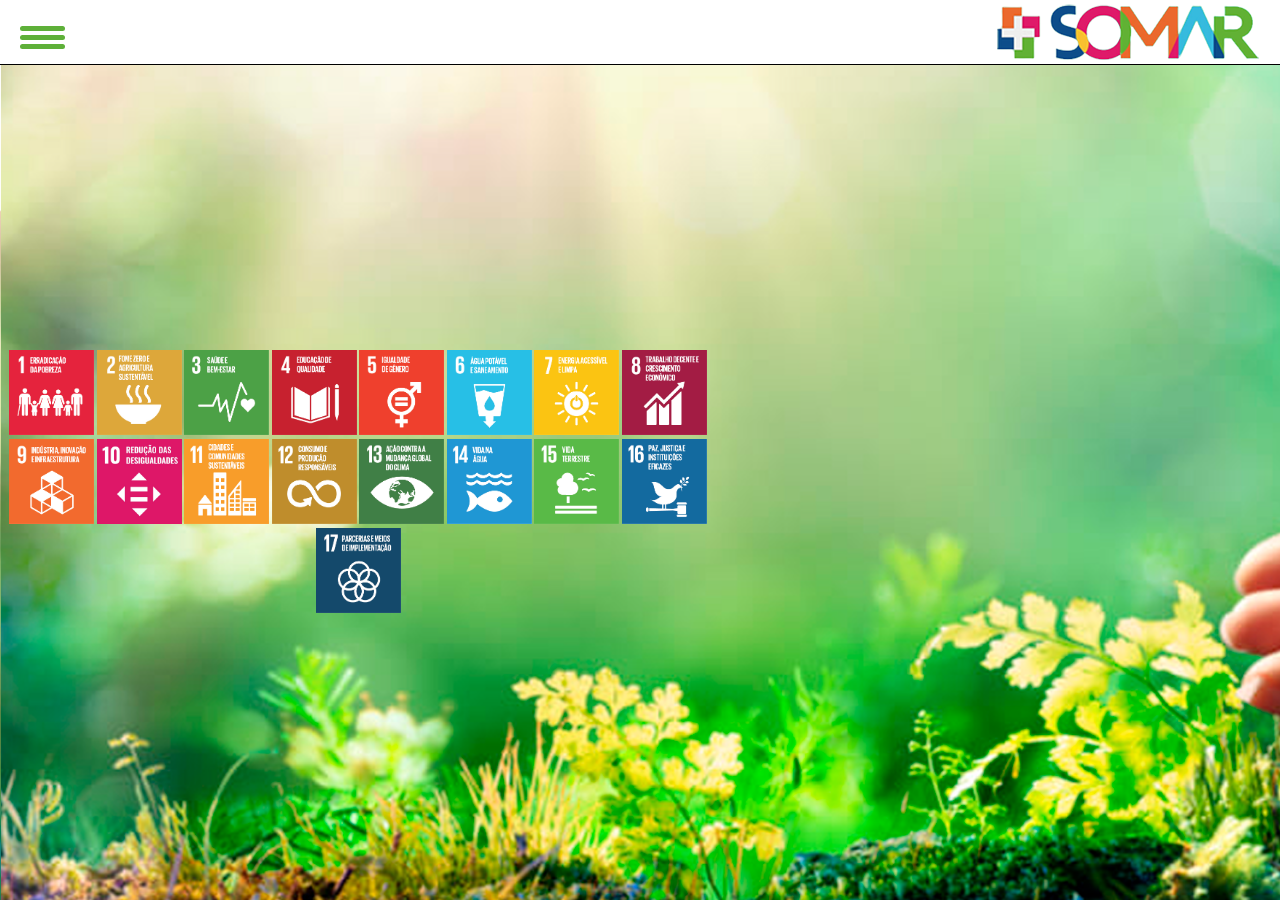
<file: index.html>
<!DOCTYPE html>
<html lang="pt-br">

<head>
  <meta charset="utf-8">
  <link rel="LOGO_SOMAR.png" type="png" href="LOGO_SOMAR.png">
  <meta name="viewport" content="width=device-width">
  <title>PROJETO SOMAR</title>
  <link href="style.css" rel="stylesheet" type="text/css" />
</head>

<body>
  
  <header>
     <div id="menu">
  <div id="linhamenu" onclick="menuOnClick()">
    <div id="linha1" class="linha"></div>
    <div id="linha2" class="linha"></div>
    <div id="linha3" class="linha"></div>
  </div>
  <nav class="nav" id="nav">
    <ul>
      <li><a href="index.html">Home</a></li>
      <li><a href="sobre.html">Sobre o Projeto</a></li> <!-- adicionei texto: Sobre 'o Projeto'-->
      <li><a href="login.html">Login</a></li>
      <li><a href="cadastro.html">Cadastro</a></li>
      
    </ul>
  </nav> 
</div>

<div class="fundomenu" id="fundomenu"></div>
  </header>
  <div class="imagemlink">
    <a href="odd1.html" class="linkodd" id="linkimagem"><img src="ERRADICAR A POBREZA.png" /></a>
    <a href="odd2.html" class="linkodd"id="linkimagem"><img src="ERRADICAR_FOME - FOME_ZERO.png" /></a>
    <a href="odd3.html" class="linkodd" id="linkimagem"><img src="SAUDE E BEM-ESTAR.png" /></a>
    <a href="odd4.html"class="linkodd" id="linkimagem"><img src="EDUCAÇAO DE QUALIDADE.png" /></a>
    <a href="odd5.html" class="linkodd"id="linkimagem"><img src="IGUALDADE DE GENERO.png" /></a>
    <a href="odd6.html" class="linkodd"id="linkimagem"><img src="AGUA POTAVEL E SENEAMENTO.png" /></a>
    <a href="odd7.html"class="linkodd" id="linkimagem"><img src="ENERGIA SUSTENTAVEL E ACESSIVEL.png" /></a>
    <a href="odd8.html" class="linkodd"id="linkimagem"><img src="TRABALHO DIGNO E CRESCIMENTO ECONOMICO.png" /></a>
    <a href="odd9.html" class="linkodd" id="linkimagem"><img src="INDUSTRIA INOVAÇÃO INFRAESTRUTURA.png" /></a>
    <a href="odd10.html" class="linkodd"id="linkimagem"><img src="REDUÇÃO DAS DESIGUALDADES.jpg" /></a>
    <a href="" class="linkodd"id="linkimagem"><img src="CIDADES E COMUNIDADES SUSTENTAVEIS.png" /></a>
    <a href="" class="linkodd"id="linkimagem"><img src="PRODUÇÃO E CONSUMO RESPONSAVEIS.png" /></a>
    <a href="" class="linkodd"id="linkimagem"><img src="AÇÃO CLIMATICA.png" /></a>
    <a href="" class="linkodd"id="linkimagem"><img src="PROTEGER A VIDA MARINHA.png" /></a>
    <a href="" class="linkodd"id="linkimagem"><img src="PROTEGER A VIDA TERRESTRE.png" /></a>
    <a href="" class="linkodd"id="linkimagem"><img src="PAZ JUSTIÇA E INSTITUIÇÕES EFICAZES.png" /></a>
    <a href="" class="linkodd"id="linkimagem"><img src="PARCERIAS PARA IMPLEMENTAÇÃO DOS OBJETIVOS.png" /></a>
  </div>
  
  
  
  <script src="script.js"></script>
  <script src="https://replit.com/public/js/replit-badge-v2.js" theme="dark" position="bottom-right"></script>


</body>

</html>
</file>
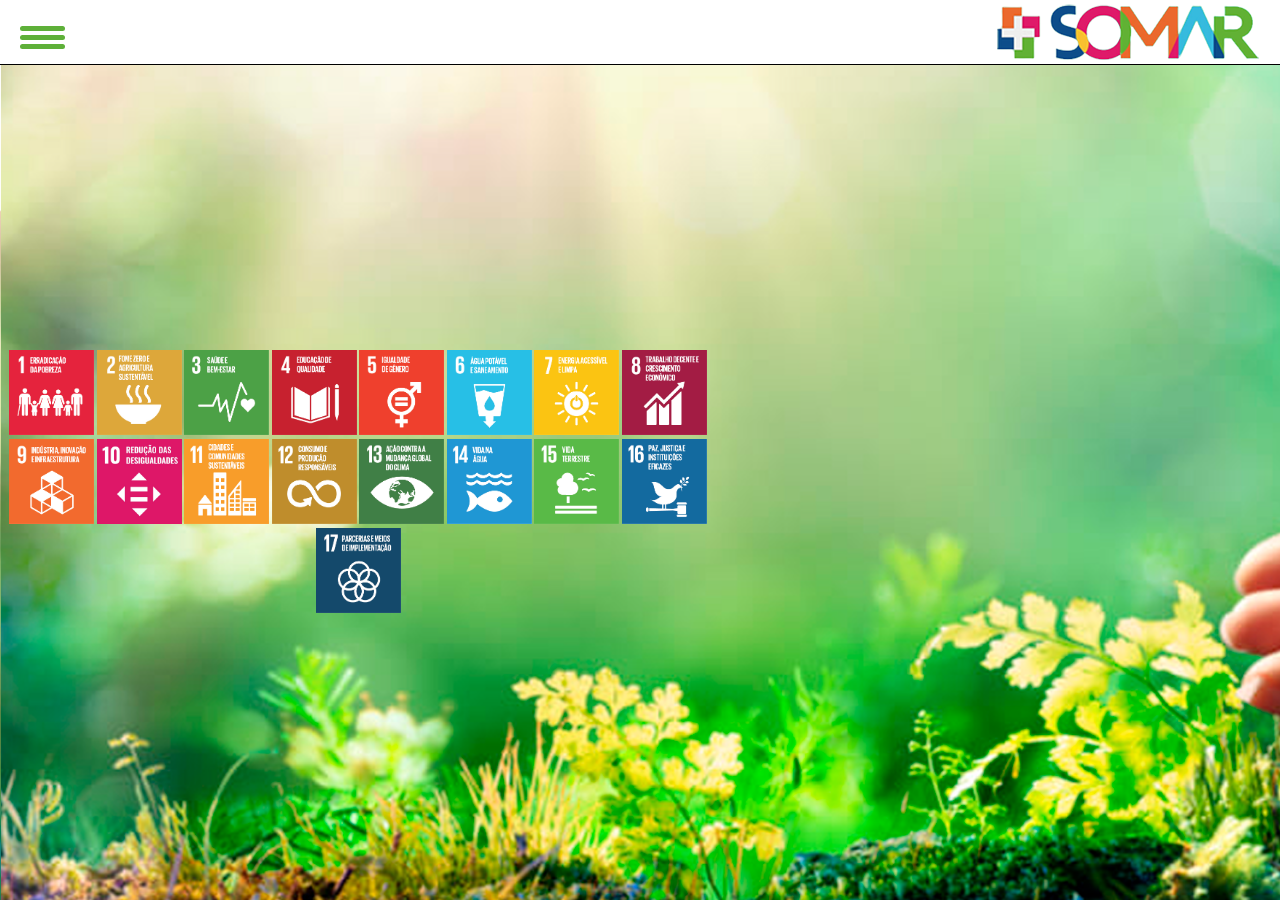
<file: home.html>
<!DOCTYPE html>
<html>

<head>
  <meta charset="utf-8">
  <meta name="viewport" content="width=device-width">
  <title>PROJETO SOMAR</title>
  <link href="style.css" rel="stylesheet" type="text/css" />
</head>

<body>
  
  <header>
     <div id="menu">
  <div id="linhamenu" onclick="menuOnClick()">
    <div id="linha1" class="linha"></div>
    <div id="linha2" class="linha"></div>
    <div id="linha3" class="linha"></div>
  </div>
  <nav class="nav" id="nav">
    <ul>
      <li><a href="home.html">Home</a></li>
      <li><a href="sobre.html">Sobre</a></li>
      <li><a href="index.html">Login</a></li>
      <li><a href="cadastro.html">Cadastro</a></li>
      
    </ul>
  </nav> 
</div>

<div class="fundomenu" id="fundomenu"></div>
  </header>
  <div class="imagemlink">
     <a href="" id="linkimagem"><img src="ERRADICAR A POBREZA.png" /></a>
    <a href="" id="linkimagem"><img src="ERRADICAR_FOME - FOME_ZERO.png" /></a>
    <a href="odd3.html" id="linkimagem"><img src="SAUDE E BEM-ESTAR.png" /></a>
    <a href="" id="linkimagem"><img src="EDUCAÇAO DE QUALIDADE.png" /></a>
    <a href="" id="linkimagem"><img src="IGUALDADE DE GENERO.png" /></a>
  <a href="" id="linkimagem"><img src="AGUA POTAVEL E SENEAMENTO.png" /></a>
    <a href="" id="linkimagem"><img src="ENERGIA SUSTENTAVEL E ACESSIVEL.png" /></a>
    <a href="" id="linkimagem"><img src="TRABALHO DIGNO E CRESCIMENTO ECONOMICO.png" /></a>
    <a href="odd9.html" id="linkimagem"><img src="INDUSTRIA INOVAÇÃO INFRAESTRUTURA.png" /></a>
    <a href="" id="linkimagem"><img src="REDUÇÃO DAS DESIGUALDADES.jpg" /></a>
    <a href="" id="linkimagem"><img src="CIDADES E COMUNIDADES SUSTENTAVEIS.png" /></a>
  <a href="" id="linkimagem"><img src="PRODUÇÃO E CONSUMO RESPONSAVEIS.png" /></a>
    <a href="" id="linkimagem"><img src="AÇÃO CLIMATICA.png" /></a>
    <a href="" id="linkimagem"><img src="PROTEGER A VIDA MARINHA.png" /></a>
    <a href="" id="linkimagem"><img src="PROTEGER A VIDA TERRESTRE.png" /></a>
    <a href="" id="linkimagem"><img src="PAZ JUSTIÇA E INSTITUIÇÕES EFICAZES.png" /></a>
    <a href="" id="linkimagem"><img src="PARCERIAS PARA IMPLEMENTAÇÃO DOS OBJETIVOS.png" /></a>
  </div>
  
  
  
  <script src="script.js"></script>
  <script src="https://replit.com/public/js/replit-badge-v2.js" theme="dark" position="bottom-right"></script>


</body>

</html>
</file>
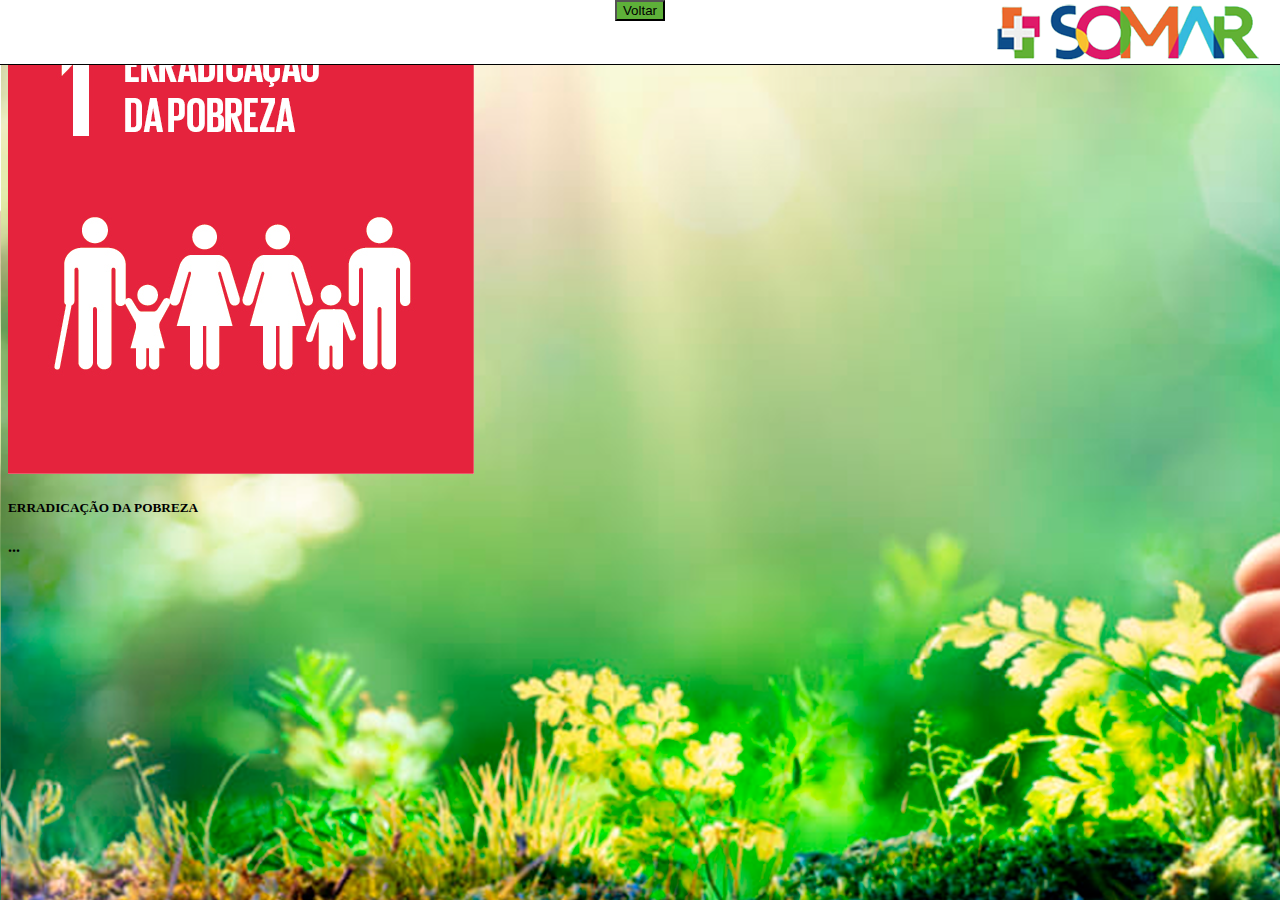
<file: odd1.html>
<!DOCTYPE html>
<html>

<head>
  <meta charset="utf-8">
  <meta name="viewport" content="width=device-width">
  <title>ERRADICAÇÃO DA POBREZA</title>
  
  <link href="style.css" rel="stylesheet" type="text/css" />
   <link href="https://cdn.jsdelivr.net/npm/bootstrap@5.3.0-alpha2/dist/css/bootstrap.min.css" rel="stylesheet" integrity="sha384-aFq/bzH65dt+w6FI2ooMVUpc+21e0SRygnTpmBvdBgSdnuTN7QbdgL+OapgHtvPp" crossorigin="anonymous">
</head>

<body>
  
  <header>
    <button type="button" class="btn btn-secondary btn-lg" id="botaodevoltar"onclick="window.location.href = 'index.html'">Voltar</button>
          
        </ul>
      </nav> 
    </div>
    
    <div class="fundomenu" id="fundomenu"></div>
  </header>
  <div class="card" id="card2"style="width: 18rem;">
  <a href="#" class="linkodd"><img src="ERRADICAR A POBREZA.png" class="card-img-top" alt=".imagem teste."></a>
  <div class="card-body">
    <h5 class="card-title">ERRADICAÇÃO DA POBREZA</h5>
    <p class="card-text"><strong>...</strong></p>
    
  </div>
</div>
    
  
  
  
  <script src="script.js"></script>
  <script src="https://replit.com/public/js/replit-badge-v2.js" theme="dark" position="bottom-right"></script>


</body>

</html>
</file>
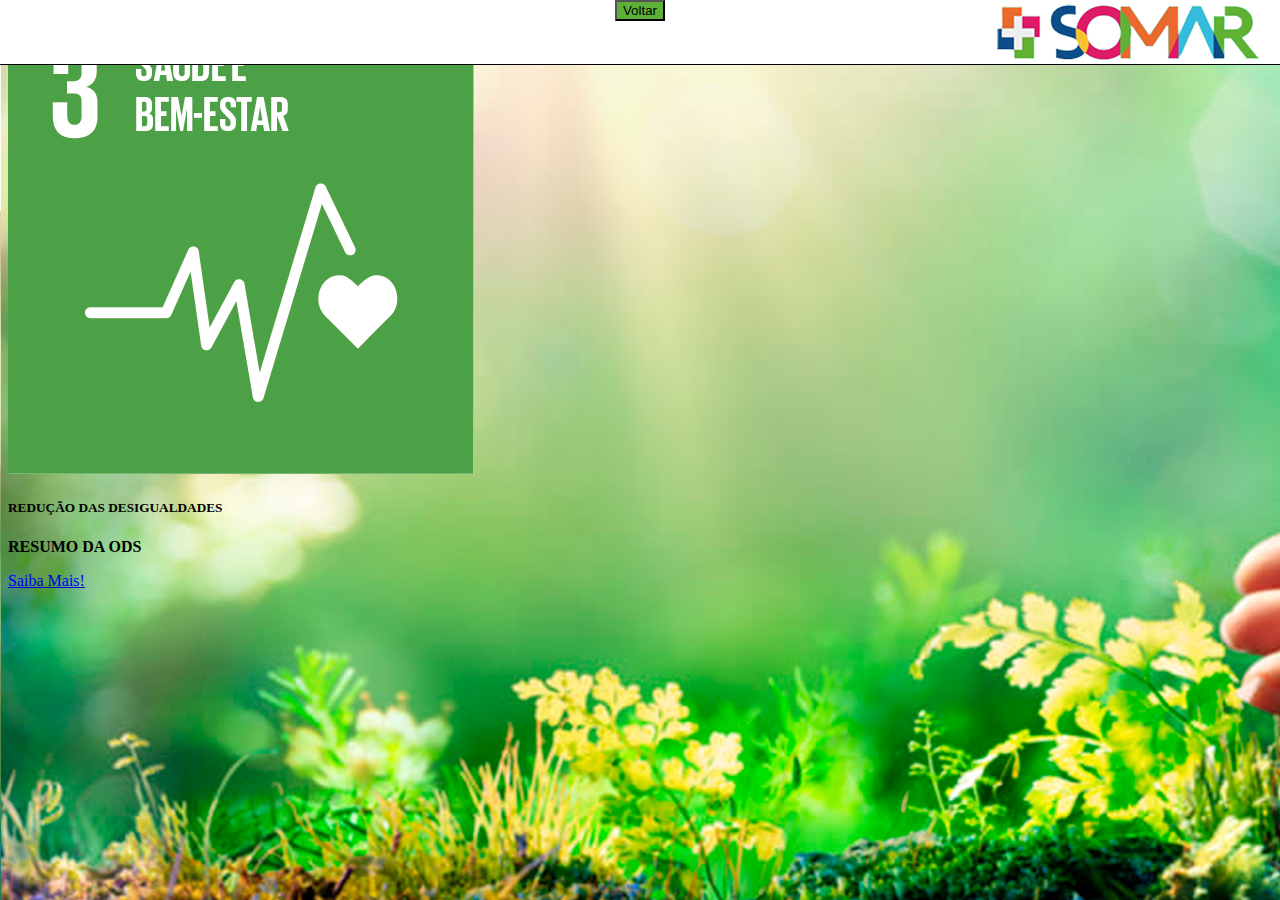
<file: odd10.html>
<!DOCTYPE html>
<html>

<head>
  <meta charset="utf-8">
  <meta name="viewport" content="width=device-width">
  <title>REDUÇÃO DAS DESIGUALDADES</title>
  
  <link href="style.css" rel="stylesheet" type="text/css" />
   <link href="https://cdn.jsdelivr.net/npm/bootstrap@5.3.0-alpha2/dist/css/bootstrap.min.css" rel="stylesheet" integrity="sha384-aFq/bzH65dt+w6FI2ooMVUpc+21e0SRygnTpmBvdBgSdnuTN7QbdgL+OapgHtvPp" crossorigin="anonymous">
</head>

<body>
  
  <header>
     <button type="button" class="btn btn-secondary btn-lg" id="botaodevoltar"onclick="window.location.href = 'index.html'">Voltar</button>
  </header>
  <div class="card" id="card2"style="width: 18rem;">
  <a href="projetoteste.html" class="linkodd"><img src="SAUDE E BEM-ESTAR.png" class="card-img-top" alt=".imagem teste."></a>
  <div class="card-body">
    <h5 class="card-title">REDUÇÃO DAS DESIGUALDADES</h5>
    <p class="card-text"><strong>RESUMO DA ODS</strong></p>
    <a href="projetoteste.html" class="btn btn-primary">Saiba Mais!</a>
  </div>
</div>
    
  
  
  
  <script src="script.js"></script>
  <script src="https://replit.com/public/js/replit-badge-v2.js" theme="dark" position="bottom-right"></script>


</body>

</html>
</file>
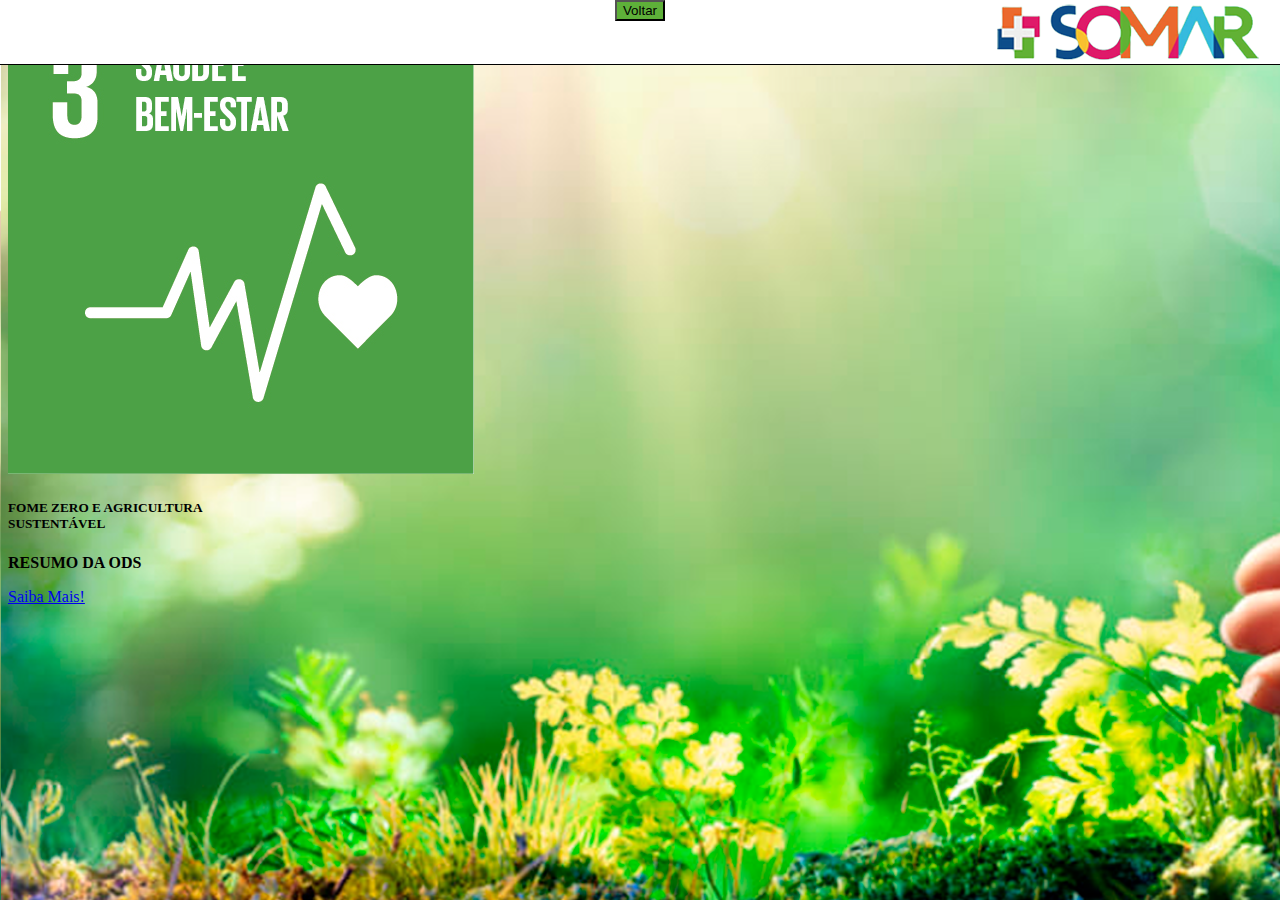
<file: odd2.html>
<!DOCTYPE html>
<html>

<head>
  <meta charset="utf-8">
  <meta name="viewport" content="width=device-width">
  <title>FOME ZERO E AGRICULTURA SUSTENTÁVEL</title>
  
  <link href="style.css" rel="stylesheet" type="text/css" />
   <link href="https://cdn.jsdelivr.net/npm/bootstrap@5.3.0-alpha2/dist/css/bootstrap.min.css" rel="stylesheet" integrity="sha384-aFq/bzH65dt+w6FI2ooMVUpc+21e0SRygnTpmBvdBgSdnuTN7QbdgL+OapgHtvPp" crossorigin="anonymous">
</head>

<body>
  
  <header>
     <button type="button" class="btn btn-secondary btn-lg" id="botaodevoltar"onclick="window.location.href = 'index.html'">Voltar</button>
  </header>
  <div class="card" id="card2"style="width: 18rem;">
  <a href="projetoteste.html" class="linkodd"><img src="SAUDE E BEM-ESTAR.png" class="card-img-top" alt=".imagem teste."></a>
  <div class="card-body">
    <h5 class="card-title">FOME ZERO E AGRICULTURA SUSTENTÁVEL</h5>
    <p class="card-text"><strong>RESUMO DA ODS</strong></p>
    <a href="projetoteste.html" class="btn btn-primary">Saiba Mais!</a>
  </div>
</div>
    
  
  
  
  <script src="script.js"></script>
  <script src="https://replit.com/public/js/replit-badge-v2.js" theme="dark" position="bottom-right"></script>


</body>

</html>
</file>
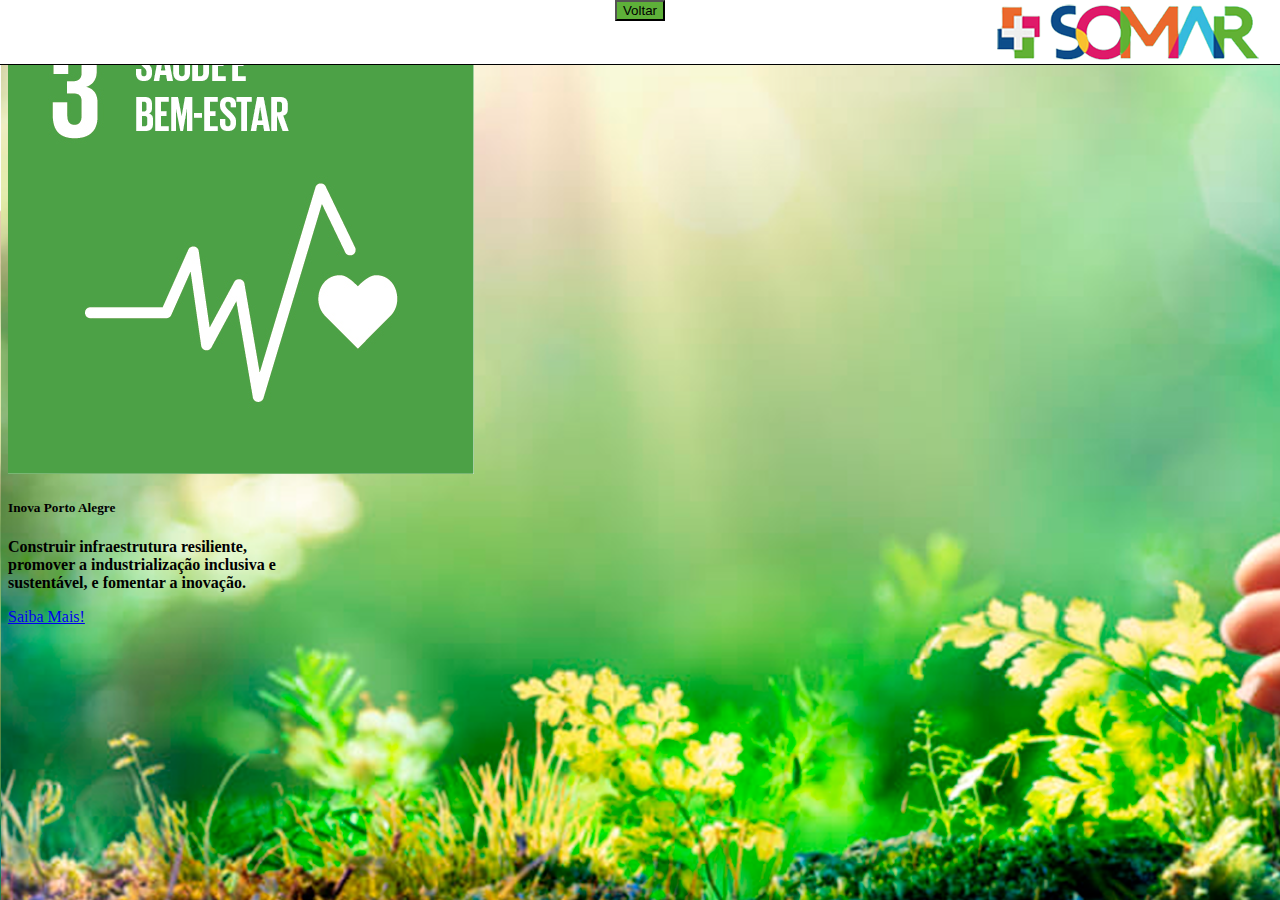
<file: odd3.html>
<!DOCTYPE html>
<html>

<head>
  <meta charset="utf-8">
  <meta name="viewport" content="width=device-width">
  <title>SAÚDE E BEM-ESTAR</title>
  
  <link href="style.css" rel="stylesheet" type="text/css" />
   <link href="https://cdn.jsdelivr.net/npm/bootstrap@5.3.0-alpha2/dist/css/bootstrap.min.css" rel="stylesheet" integrity="sha384-aFq/bzH65dt+w6FI2ooMVUpc+21e0SRygnTpmBvdBgSdnuTN7QbdgL+OapgHtvPp" crossorigin="anonymous">
</head>

<body>
  
  <header>
     <button type="button" class="btn btn-secondary btn-lg" id="botaodevoltar"onclick="window.location.href = 'index.html'">Voltar</button>
  </header>
  <div class="card" id="card2"style="width: 18rem;">
  <a href="projetoteste.html" class="linkodd"><img src="SAUDE E BEM-ESTAR.png" class="card-img-top" alt=".imagem teste."></a>
  <div class="card-body">
    <h5 class="card-title">Inova Porto Alegre</h5>
    <p class="card-text"><strong>Construir infraestrutura resiliente, promover a industrialização inclusiva e sustentável, e fomentar a inovação.</strong></p>
    <a href="projetoteste.html" class="btn btn-primary">Saiba Mais!</a>
  </div>
</div>
    
  
  
  
  <script src="script.js"></script>
  <script src="https://replit.com/public/js/replit-badge-v2.js" theme="dark" position="bottom-right"></script>


</body>

</html>
</file>
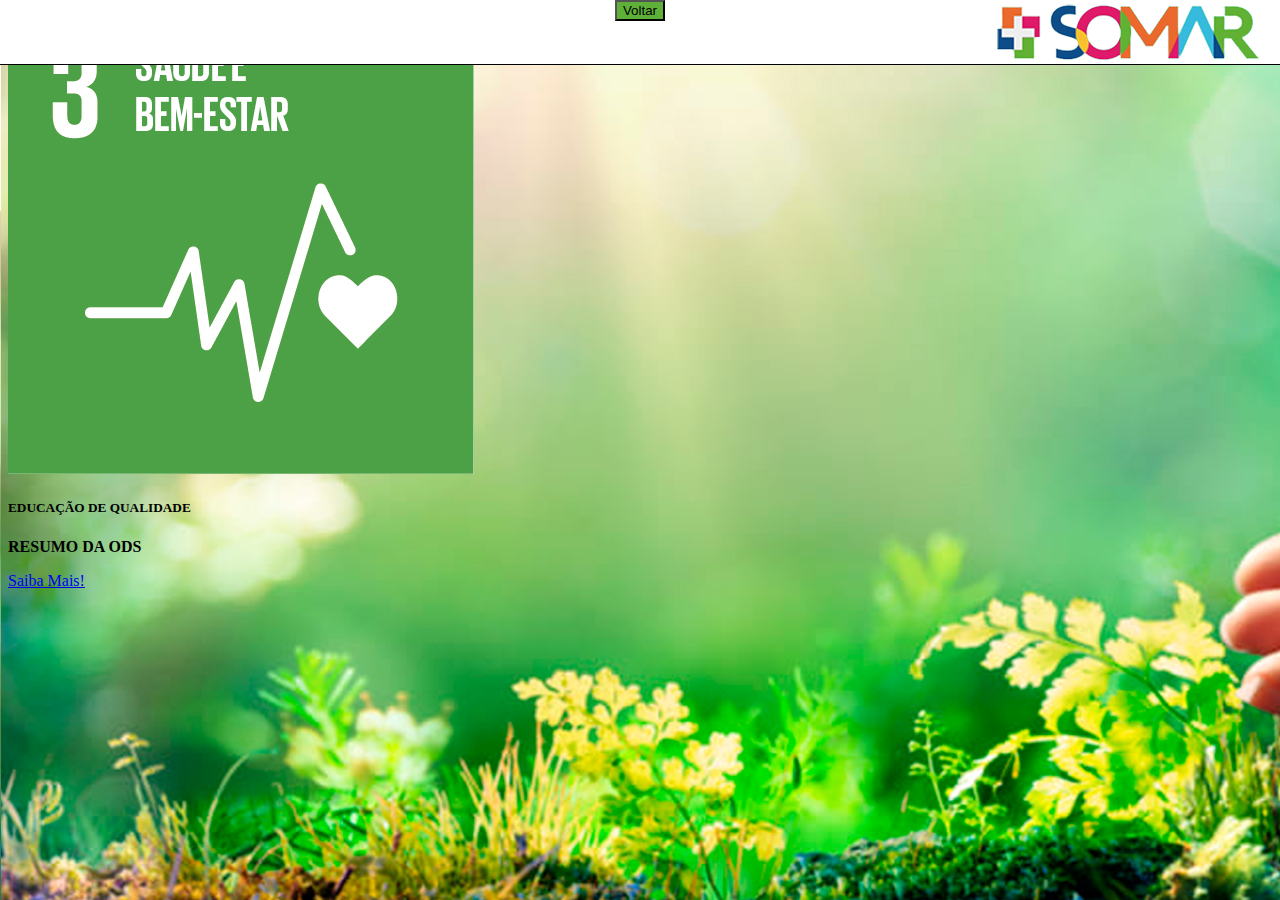
<file: odd4.html>
<!DOCTYPE html>
<html>

<head>
  <meta charset="utf-8">
  <meta name="viewport" content="width=device-width">
  <title>EDUCAÇÃO DE QUALIDADE</title>
  
  <link href="style.css" rel="stylesheet" type="text/css" />
   <link href="https://cdn.jsdelivr.net/npm/bootstrap@5.3.0-alpha2/dist/css/bootstrap.min.css" rel="stylesheet" integrity="sha384-aFq/bzH65dt+w6FI2ooMVUpc+21e0SRygnTpmBvdBgSdnuTN7QbdgL+OapgHtvPp" crossorigin="anonymous">
</head>

<body>
  
  <header>
     <button type="button" class="btn btn-secondary btn-lg" id="botaodevoltar"onclick="window.location.href = 'index.html'">Voltar</button>
  </header>
  <div class="card" id="card2"style="width: 18rem;">
  <a href="projetoteste.html" class="linkodd"><img src="SAUDE E BEM-ESTAR.png" class="card-img-top" alt=".imagem teste."></a>
  <div class="card-body">
    <h5 class="card-title">EDUCAÇÃO DE QUALIDADE</h5>
    <p class="card-text"><strong>RESUMO DA ODS</strong></p>
    <a href="projetoteste.html" class="btn btn-primary">Saiba Mais!</a>
  </div>
</div>
    
  
  
  
  <script src="script.js"></script>
  <script src="https://replit.com/public/js/replit-badge-v2.js" theme="dark" position="bottom-right"></script>


</body>

</html>
</file>
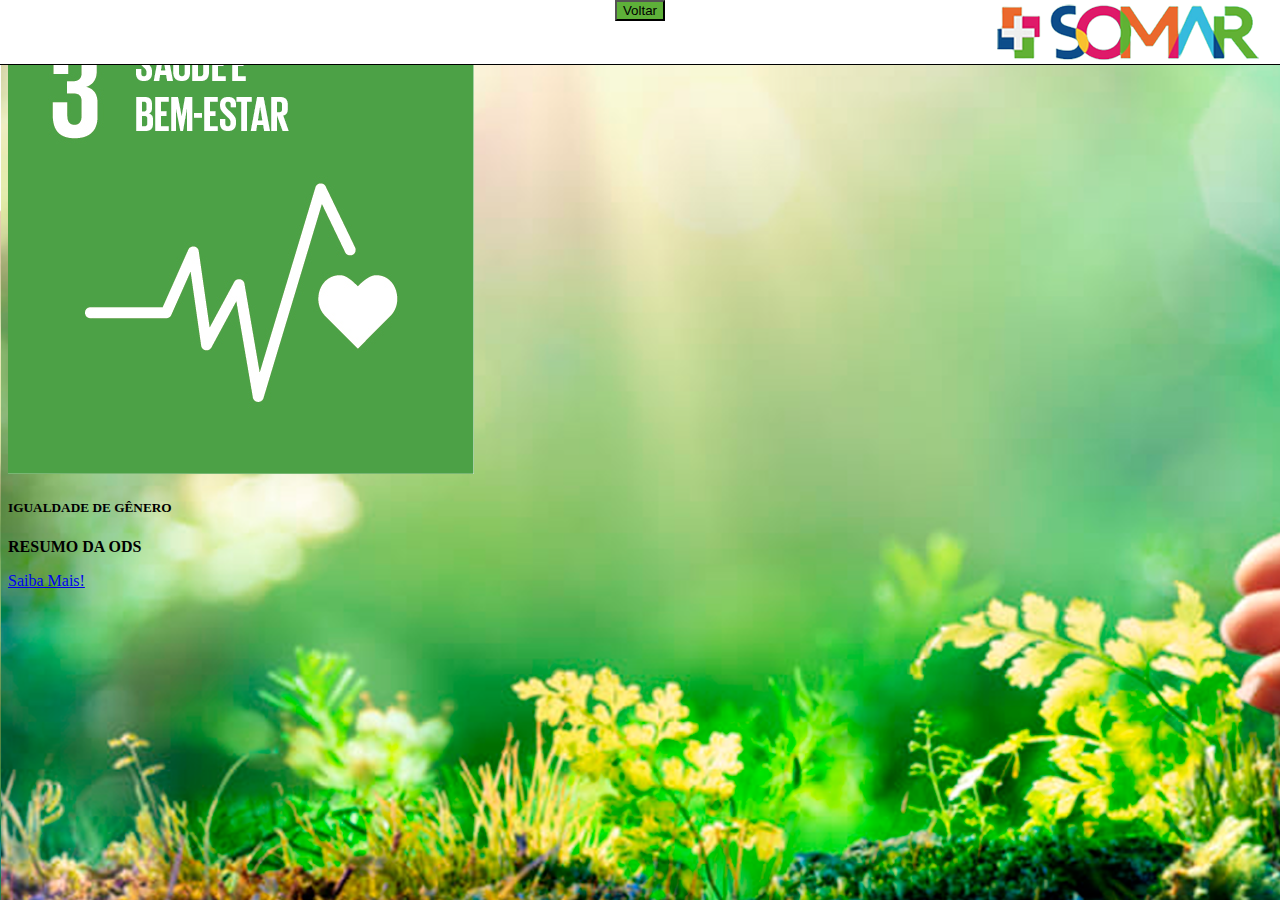
<file: odd5.html>
<!DOCTYPE html>
<html>

<head>
  <meta charset="utf-8">
  <meta name="viewport" content="width=device-width">
  <title>IGUALDADE DE GÊNERO</title>
  
  <link href="style.css" rel="stylesheet" type="text/css" />
   <link href="https://cdn.jsdelivr.net/npm/bootstrap@5.3.0-alpha2/dist/css/bootstrap.min.css" rel="stylesheet" integrity="sha384-aFq/bzH65dt+w6FI2ooMVUpc+21e0SRygnTpmBvdBgSdnuTN7QbdgL+OapgHtvPp" crossorigin="anonymous">
</head>

<body>
  
  <header>
     <button type="button" class="btn btn-secondary btn-lg" id="botaodevoltar"onclick="window.location.href = 'index.html'">Voltar</button>
  </header>
  <div class="card" id="card2"style="width: 18rem;">
  <a href="projetoteste.html" class="linkodd"><img src="SAUDE E BEM-ESTAR.png" class="card-img-top" alt=".imagem teste."></a>
  <div class="card-body">
    <h5 class="card-title">IGUALDADE DE GÊNERO</h5>
    <p class="card-text"><strong>RESUMO DA ODS</strong></p>
    <a href="projetoteste.html" class="btn btn-primary">Saiba Mais!</a>
  </div>
</div>
    
  
  
  
  <script src="script.js"></script>
  <script src="https://replit.com/public/js/replit-badge-v2.js" theme="dark" position="bottom-right"></script>


</body>

</html>
</file>
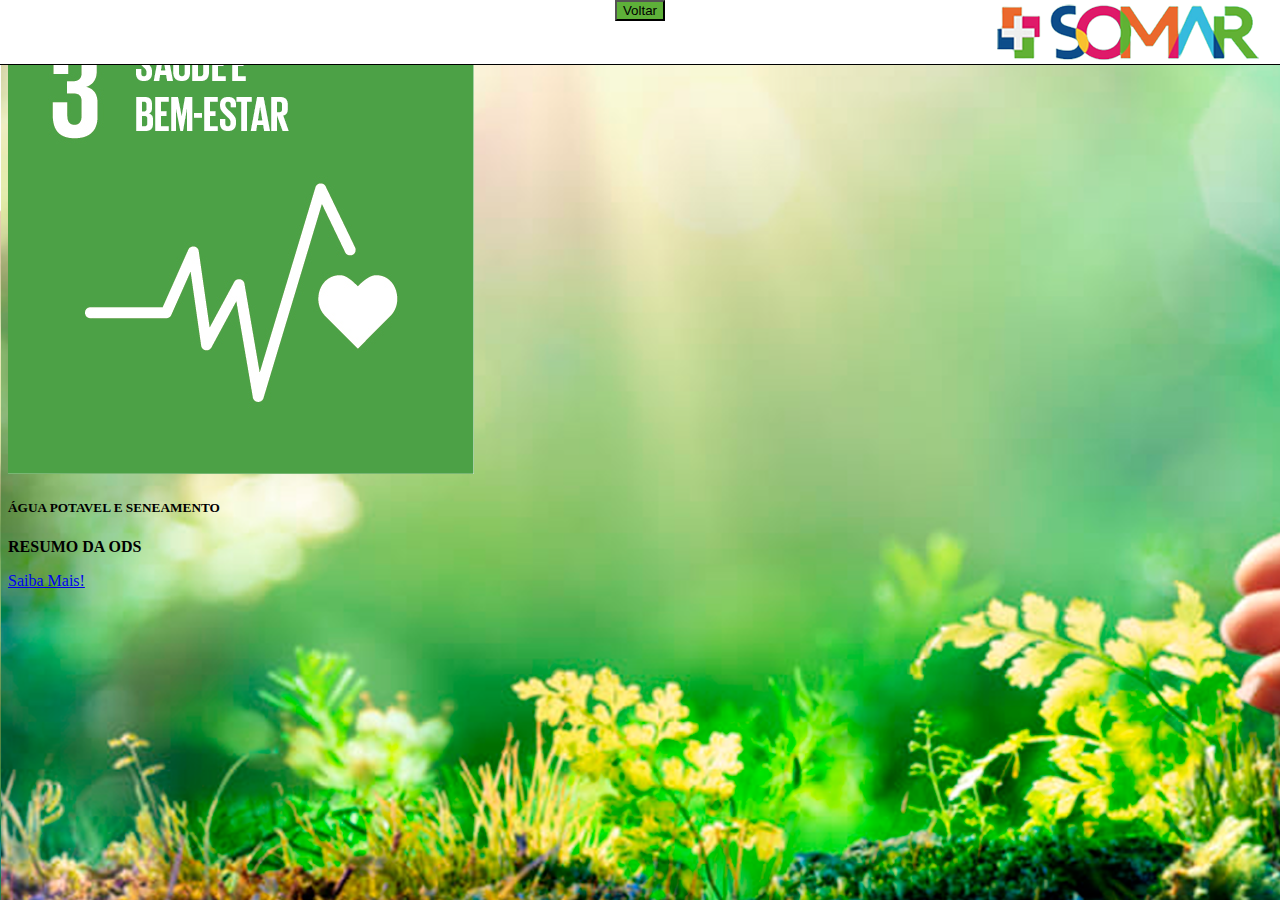
<file: odd6.html>
<!DOCTYPE html>
<html>

<head>
  <meta charset="utf-8">
  <meta name="viewport" content="width=device-width">
  <title>ÁGUA POTÁVEL E SENEAMENTO</title>
  
  <link href="style.css" rel="stylesheet" type="text/css" />
   <link href="https://cdn.jsdelivr.net/npm/bootstrap@5.3.0-alpha2/dist/css/bootstrap.min.css" rel="stylesheet" integrity="sha384-aFq/bzH65dt+w6FI2ooMVUpc+21e0SRygnTpmBvdBgSdnuTN7QbdgL+OapgHtvPp" crossorigin="anonymous">
</head>

<body>
  
  <header>
     <button type="button" class="btn btn-secondary btn-lg" id="botaodevoltar"onclick="window.location.href = 'index.html'">Voltar</button>
  </header>
  <div class="card" id="card2"style="width: 18rem;">
  <a href="projetoteste.html" class="linkodd"><img src="SAUDE E BEM-ESTAR.png" class="card-img-top" alt=".imagem teste."></a>
  <div class="card-body">
    <h5 class="card-title">ÁGUA POTAVEL E SENEAMENTO</h5>
    <p class="card-text"><strong>RESUMO DA ODS</strong></p>
    <a href="projetoteste.html" class="btn btn-primary">Saiba Mais!</a>
  </div>
</div>
    
  
  
  
  <script src="script.js"></script>
  <script src="https://replit.com/public/js/replit-badge-v2.js" theme="dark" position="bottom-right"></script>


</body>

</html>
</file>
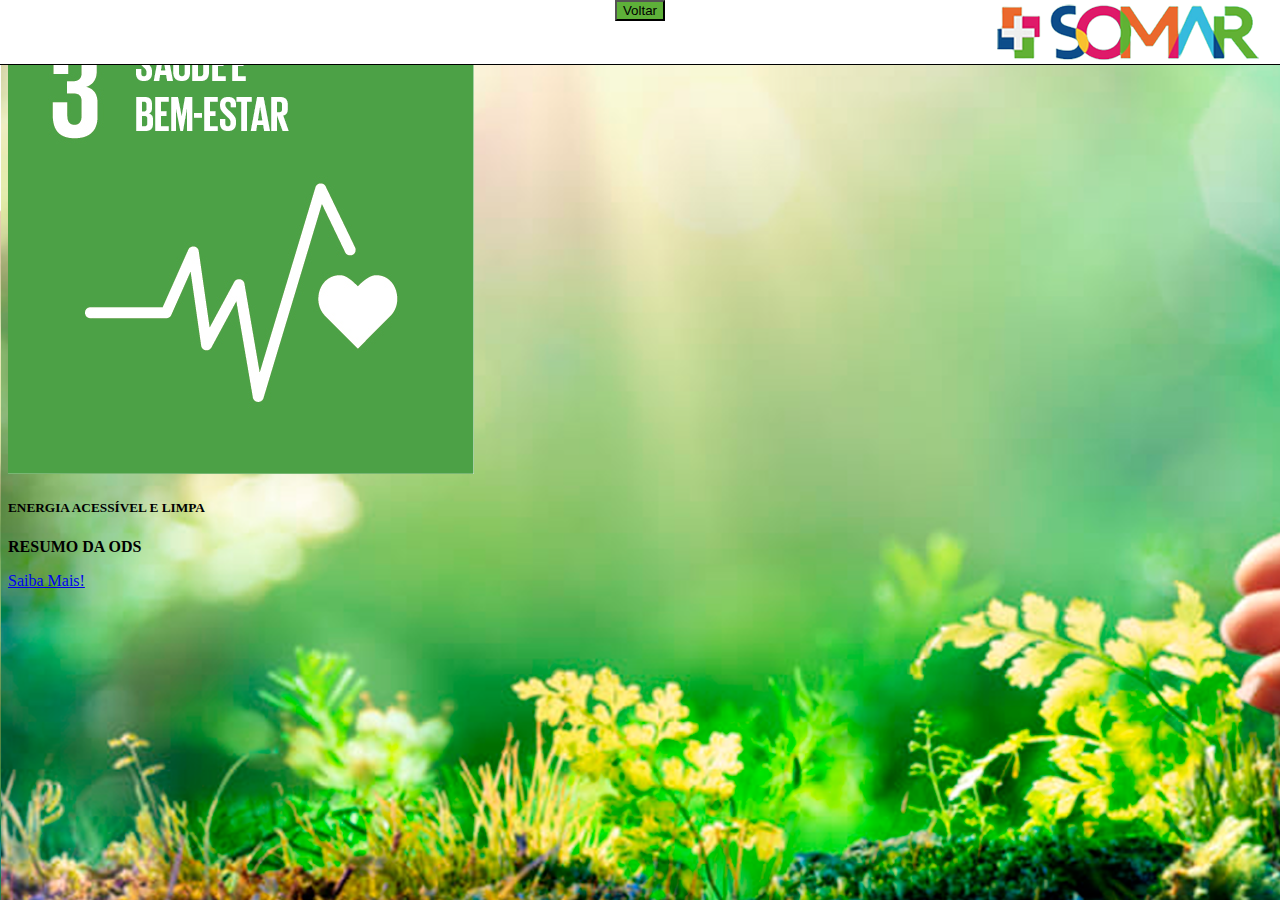
<file: odd7.html>
<!DOCTYPE html>
<html>

<head>
  <meta charset="utf-8">
  <meta name="viewport" content="width=device-width">
  <title>ENERGIA ACESSÍVEL E LIMPA</title>
  
  <link href="style.css" rel="stylesheet" type="text/css" />
   <link href="https://cdn.jsdelivr.net/npm/bootstrap@5.3.0-alpha2/dist/css/bootstrap.min.css" rel="stylesheet" integrity="sha384-aFq/bzH65dt+w6FI2ooMVUpc+21e0SRygnTpmBvdBgSdnuTN7QbdgL+OapgHtvPp" crossorigin="anonymous">
</head>

<body>
  
  <header>
     <button type="button" class="btn btn-secondary btn-lg" id="botaodevoltar"onclick="window.location.href = 'index.html'">Voltar</button>
  </header>
  <div class="card" id="card2"style="width: 18rem;">
  <a href="projetoteste.html" class="linkodd"><img src="SAUDE E BEM-ESTAR.png" class="card-img-top" alt=".imagem teste."></a>
  <div class="card-body">
    <h5 class="card-title">ENERGIA ACESSÍVEL E LIMPA</h5>
    <p class="card-text"><strong>RESUMO DA ODS</strong></p>
    <a href="projetoteste.html" class="btn btn-primary">Saiba Mais!</a>
  </div>
</div>
    
  
  
  
  <script src="script.js"></script>
  <script src="https://replit.com/public/js/replit-badge-v2.js" theme="dark" position="bottom-right"></script>


</body>

</html>
</file>
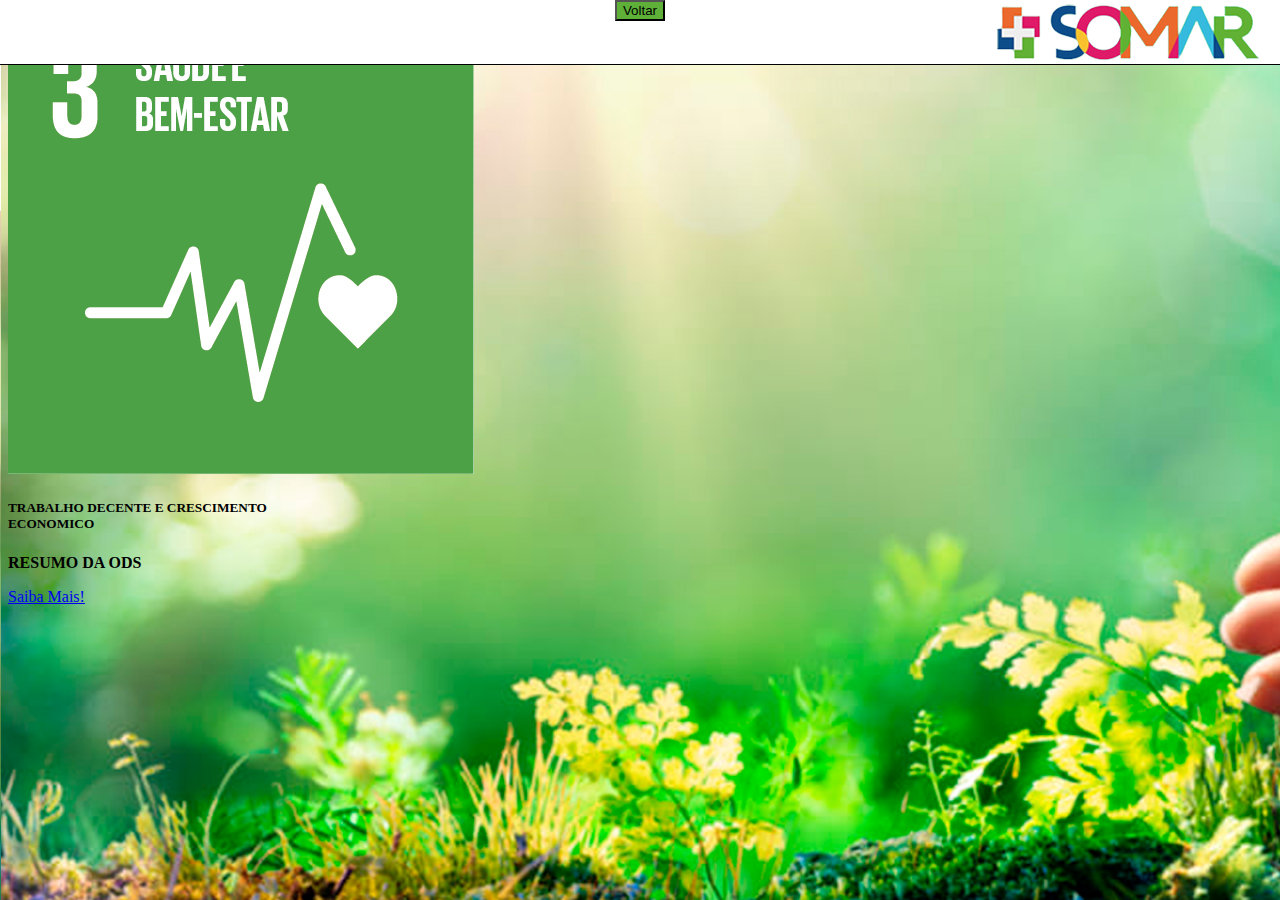
<file: odd8.html>
<!DOCTYPE html>
<html>

<head>
  <meta charset="utf-8">
  <meta name="viewport" content="width=device-width">
  <title>TRABALHO DECENTE E CRESCIMENTO ECONOMICO</title>
  
  <link href="style.css" rel="stylesheet" type="text/css" />
   <link href="https://cdn.jsdelivr.net/npm/bootstrap@5.3.0-alpha2/dist/css/bootstrap.min.css" rel="stylesheet" integrity="sha384-aFq/bzH65dt+w6FI2ooMVUpc+21e0SRygnTpmBvdBgSdnuTN7QbdgL+OapgHtvPp" crossorigin="anonymous">
</head>

<body>
  
  <header>
     <button type="button" class="btn btn-secondary btn-lg" id="botaodevoltar"onclick="window.location.href = 'index.html'">Voltar</button>
  </header>
  <div class="card" id="card2"style="width: 18rem;">
  <a href="projetoteste.html" class="linkodd"><img src="SAUDE E BEM-ESTAR.png" class="card-img-top" alt=".imagem teste."></a>
  <div class="card-body">
    <h5 class="card-title">TRABALHO DECENTE E CRESCIMENTO ECONOMICO</h5>
    <p class="card-text"><strong>RESUMO DA ODS</strong></p>
    <a href="projetoteste.html" class="btn btn-primary">Saiba Mais!</a>
  </div>
</div>
    
  
  
  
  <script src="script.js"></script>
  <script src="https://replit.com/public/js/replit-badge-v2.js" theme="dark" position="bottom-right"></script>


</body>

</html>
</file>
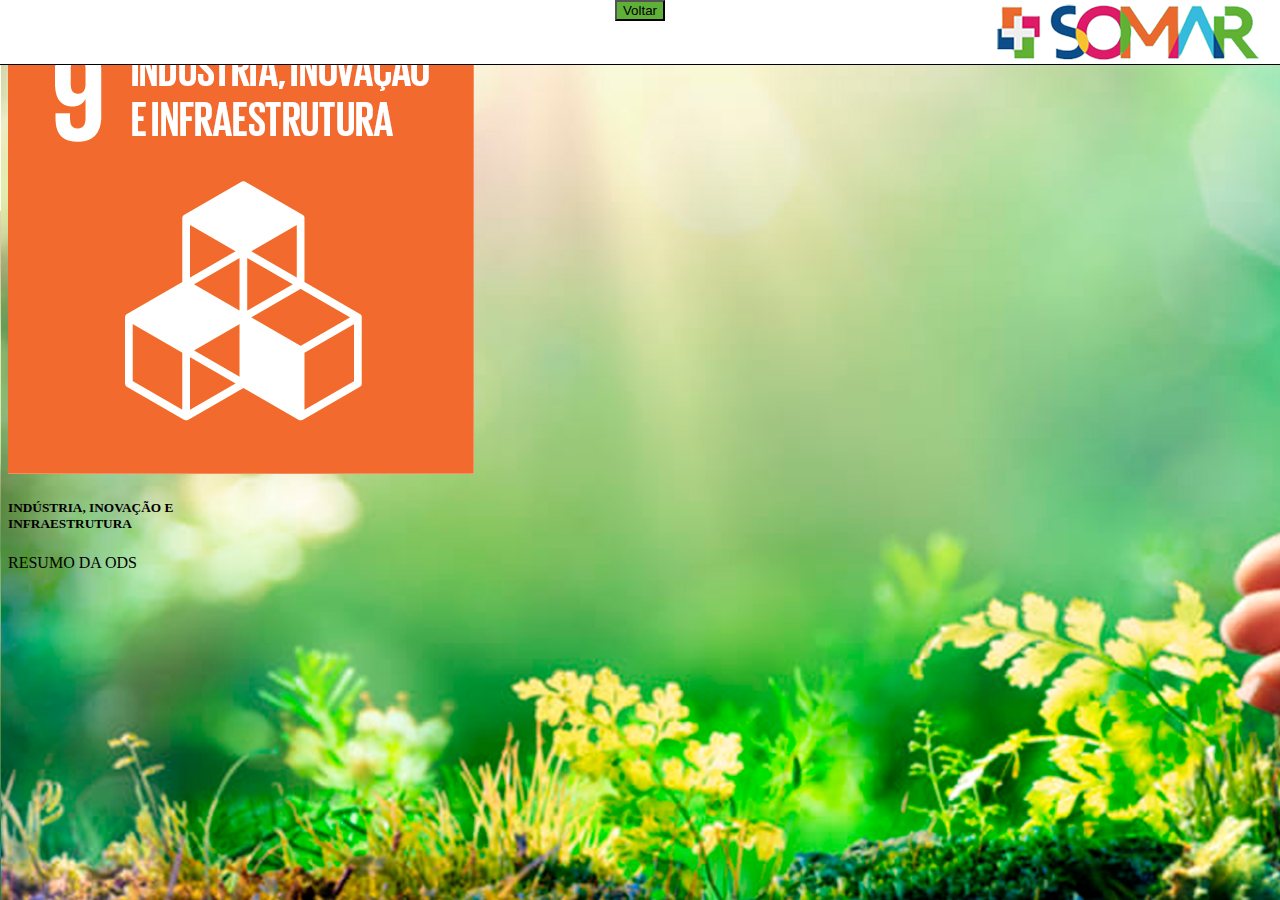
<file: odd9.html>
<!DOCTYPE html>
<html>

<head>
  <meta charset="utf-8">
  <meta name="viewport" content="width=device-width">
  <title>INDÚSTRIA, INOVAÇÃO E INFRAESTRUTURA</title>
  
  <link href="style.css" rel="stylesheet" type="text/css" />
   <link href="https://cdn.jsdelivr.net/npm/bootstrap@5.3.0-alpha2/dist/css/bootstrap.min.css" rel="stylesheet" integrity="sha384-aFq/bzH65dt+w6FI2ooMVUpc+21e0SRygnTpmBvdBgSdnuTN7QbdgL+OapgHtvPp" crossorigin="anonymous">
</head>

<body>
  
  <header>
     <button type="button" class="btn btn-secondary btn-lg" id="botaodevoltar"onclick="window.location.href = 'index.html'">Voltar</button>
  </header>
  <div class="card" id="card2"style="width: 18rem;">
  <a href="projetoteste.html"class="linkodd"><img src="INDUSTRIA INOVAÇÃO INFRAESTRUTURA.png" class="card-img-top" alt=".imagem teste."></a>
  <div class="card-body">
    <h5 class="card-title">INDÚSTRIA, INOVAÇÃO E INFRAESTRUTURA</h5>
    <p class="card-text">RESUMO DA ODS</p>
    <!--<a href="projetoteste.html" class="btn btn-primary">Saiba Mais!</a>-->
  </div>
</div>


    
  
  
  
  <script src="script.js"></script>
  <script src="https://replit.com/public/js/replit-badge-v2.js" theme="dark" position="bottom-right"></script>


</body>

</html>
</file>
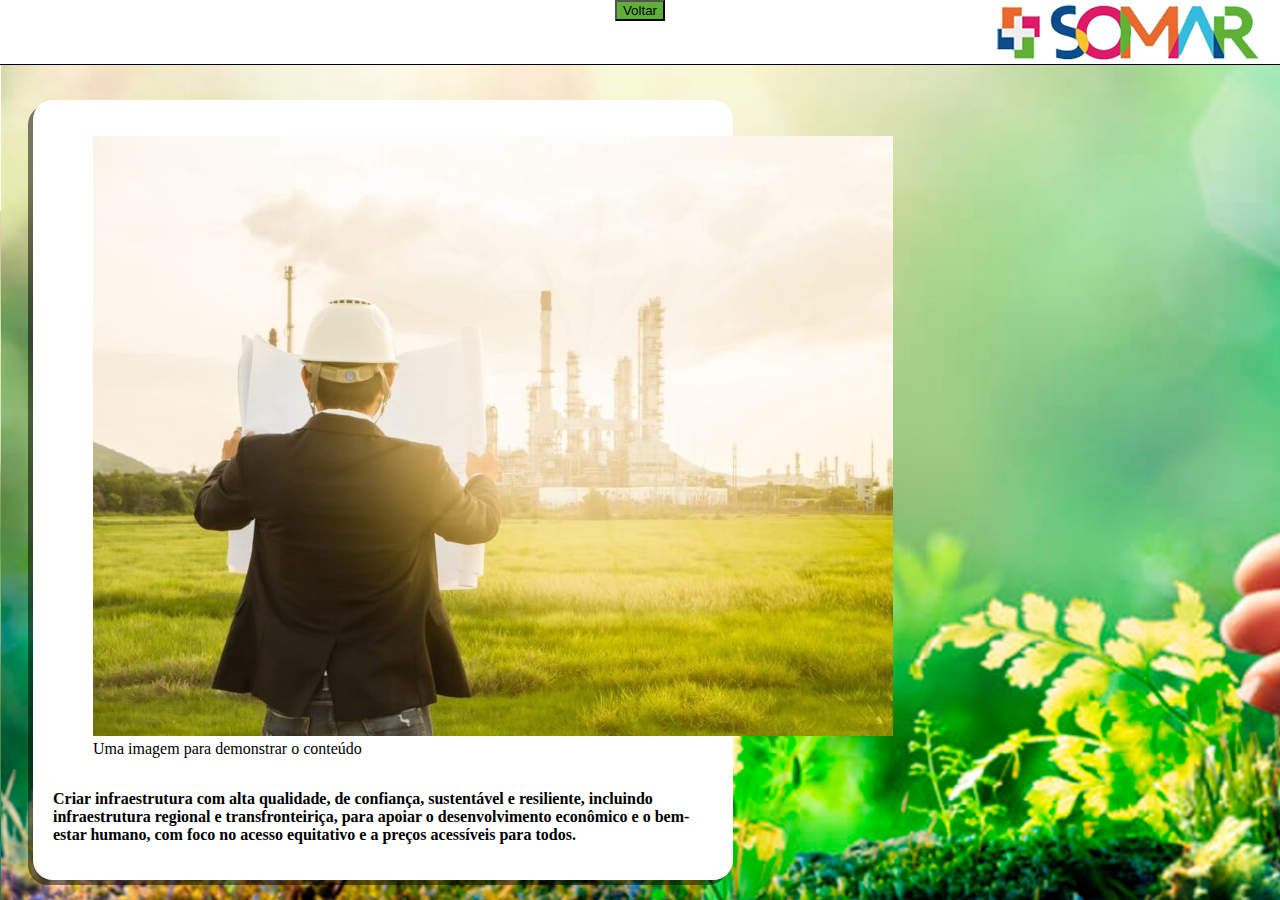
<file: projetoteste.html>
<!DOCTYPE html>
<html>

<head>
  <meta charset="utf-8">
  <meta name="viewport" content="width=device-width">
  <title>INOVA PORTO ALEGRE</title>
  
  <link href="style.css" rel="stylesheet" type="text/css" />
   <link href="https://cdn.jsdelivr.net/npm/bootstrap@5.3.0-alpha2/dist/css/bootstrap.min.css" rel="stylesheet" integrity="sha384-aFq/bzH65dt+w6FI2ooMVUpc+21e0SRygnTpmBvdBgSdnuTN7QbdgL+OapgHtvPp" crossorigin="anonymous">
</head>

<body class="odd">
  
  <header>
     <button type="button" class="btn btn-secondary btn-lg" id="botaodevoltar"onclick="window.location.href = 'index.html'">Voltar</button>
  
  </div>
  </header>
  <div class="imagemteste">
  <figure class="figure">
  <img src="imagemteste.jpg" class="figure-img img-fluid rounded" alt="...">
  <figcaption class="figure-caption text-end">Uma imagem para demonstrar o conteúdo</figcaption>
</figure>
    
   <p class="lead"><strong>
  Criar infraestrutura com alta qualidade, de confiança, sustentável e resiliente, incluindo infraestrutura regional e transfronteiriça, para apoiar o desenvolvimento econômico e o bem-estar humano, com foco no acesso equitativo e a preços acessíveis para todos.</strong>
</p>
  </div>
  
  
  
  
  <script src="script.js"></script>
  <script src="https://replit.com/public/js/replit-badge-v2.js" theme="dark" position="bottom-right"></script>


</body>

</html>
</file>
<file: style.css>
html {
  height: 100%;
  width: 100%;
}
* {
  margin: 0
  padding 0;
  box-sizing:border-box
  
}
body {
  background: grey;
  background-image: url('pageprime\ sem\ o\ menu.png');
  background-size: cover;
  background-repeat: no-repeat;
  background-position: fixed;
}

form {
  background-color: white;
  padding: 20px;
  max-width: 100%;
  max-height: 100%;
  left: 50%;
  top: 50%;
  transform: translate(-50%,-50%);
  position: absolute;
  border-radius: 25px;
  box-shadow: -5px 5px rgba(0, 0, 0, 0.5);
}
  
  

.submit {
  border-radius: 4px;
  align-content: center;
  display: block;
  width: 100%;
  text-align: center;
  align-items: center;
  
  
}
#formulariologin input.email, #formulariologin input.senha {
  margin: 10px;
  
}

header {
  top: 0px;
  border-bottom:solid 1px black;
  background-color: white;
  color: black;
  margin: 0px;
  height: 65px;
  width: 100%;
  position: fixed;
  left: 0px;
  text-align: center;
  background-image: url('logo.png');
  background-repeat: no-repeat;
  background-position-x: right;
}


#menu {
  z-index: 100;
  
}

#linhamenu {
  width: 45px;
  height: 40px;
  margin: 30px 0 20px 20px;
  cursor: pointer;
}

.linha {
  height: 5px;
  width: 100%;
  background-color:#5eb039 ;
  display: block;
  border-radius: 5px;
  transition: 0.3s ease;
}

#linha1 {
  transform: translateY(-4px);
}

#linha3 {
  transform: translateY(4px);
}

.nav {
  transition: 0.3s ease;
  display: none;
}

.nav ul {
  padding: 0 22px;
}

.nav li {
  list-style: none;
  padding: 12px 0;
}

.nav li a {
  color: white;
  font-size: 20px;
  text-decoration: none;
}

.nav li a:hover {
  font-weight: bold;
}

.fundomenu, #menu {
  top: 0;
  left: 0;
  position: absolute;
}

.fundomenu {
  z-index: 1;
  width: 0;
  height: 0;
  margin: 30px 0 20px 20px;
  background: radial-gradient(circle, #5eb039, #5eb039);
  border-radius: 50%;
  transition: 0.3s ease;
}

.change {
  display: block;
}

.change .linha {
  background-color: white;
}

.change #linha1 {
  transform: translateY(4px) rotateZ(-45deg);
}

.change #linha2 {
  opacity: 0;
}

.change #linha3 {
  transform: translateY(-6px) rotateZ(45deg);
}

.change-bg {
  width: 520px;
  height: 460px;
  transform: translate(-60%,-30%);
  }
.recuperar {
  margin: 22px;
  text-align: center;
  
}
h1 {
  position: relative;
  top: 100px;
  left: 150px;
}
.textosobre {
  position: relative;
  top: 150px;
  left: 20px;
  max-width: 90%;
}
.container2 {
  background-color: rgba(13, 77, 138, 0.2);
  max-width: 100%;
  height: 600px;
  max-height: 1200px;
  margin-left: 100px;
  border-radius: 5px;
}
.imagemlink img {
  height: 85px;
  width: 85px;
}
.imagemlink {
  width: 700px;
  margin-top: 350px;
  height: 200px;
  display: flex;
  justify-content: space-around;
  flex-wrap: wrap;
  
}
.imagemlink #linkimagem {
  height: 85px;
  width: 85px;
  margin-bottom: 4px;
}
.container {
  max-width: 1250px;
}
.bd-placeholder-img {
        font-size: 1.125rem;
        text-anchor: middle;
        -webkit-user-select: none;
        -moz-user-select: none;
        user-select: none;
      }

      @media (min-width: 768px) {
        .bd-placeholder-img-lg {
          font-size: 3.5rem;
        }
      }

      .b-example-divider {
        width: 100%;
        height: 3rem;
        background-color: rgba(0, 0, 0, .1);
        border: solid rgba(0, 0, 0, .15);
        border-width: 1px 0;
        box-shadow: inset 0 .5em 1.5em rgba(0, 0, 0, .1), inset 0 .125em .5em rgba(0, 0, 0, .15);
      }

      .b-example-vr {
        flex-shrink: 0;
        width: 1.5rem;
        height: 100vh;
      }

      .bi {
        vertical-align: -.125em;
        fill: currentColor;
      }

      .nav-scroller {
        position: relative;
        z-index: 2;
        height: 2.75rem;
        overflow-y: hidden;
      }

      .nav-scroller .nav {
        display: flex;
        flex-wrap: nowrap;
        padding-bottom: 1rem;
        margin-top: -1px;
        overflow-x: auto;
        text-align: center;
        white-space: nowrap;
        -webkit-overflow-scrolling: touch;
      }

      .btn-bd-primary {
        --bd-violet-bg: #712cf9;
        --bd-violet-rgb: 112.520718, 44.062154, 249.437846;

        --bs-btn-font-weight: 600;
        --bs-btn-color: var(--bs-white);
        --bs-btn-bg: var(--bd-violet-bg);
        --bs-btn-border-color: var(--bd-violet-bg);
        --bs-btn-hover-color: var(--bs-white);
        --bs-btn-hover-bg: #6528e0;
        --bs-btn-hover-border-color: #6528e0;
        --bs-btn-focus-shadow-rgb: var(--bd-violet-rgb);
        --bs-btn-active-color: var(--bs-btn-hover-color);
        --bs-btn-active-bg: #5a23c8;
        --bs-btn-active-border-color: #5a23c8;
      }
      .bd-mode-toggle {
        z-index: 1500;
      }
#card2 {
 left: 20px;
 top: 100px;
}
#botaodevoltar {
background-color: #5eb039;
}
.imagemteste {
  margin: 100px;
  padding: 20px;
  margin-left: 25px;
  width: 700px;
  flex-wrap: wrap;
  display: flex;
  background-color: white;
  border-radius: 20px;
  box-shadow: -5px 5px rgba(0, 0, 0, 0.5);
}
.linkodd:hover {
  display: block;
  transform: scale(1.1);
}
#botaologin {
  background-color:#5eb039 ;
  border-color: black;
  border: 1px;
}
</file>
